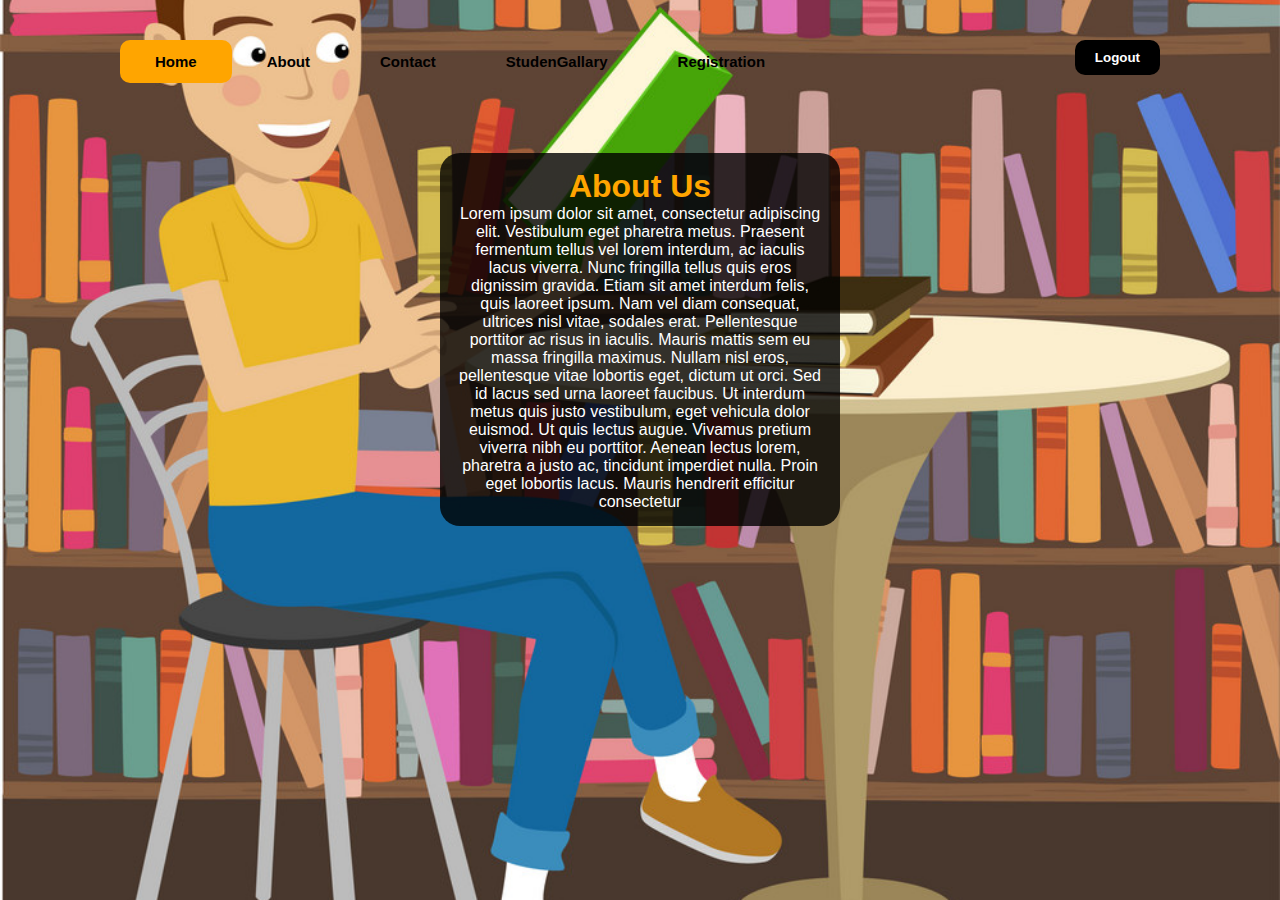
<file: about.html>
<!DOCTYPE html>
<html lang="en">
<head>
    <meta charset="UTF-8">
    <meta name="viewport" content="width=device-width, initial-scale=1.0">
    <link rel="stylesheet" href="style.css">
  
 </head>
<body>
    <div class="one">
        <div class="nav-bar">
            
            <div class="nav-links" id="nav-links">
                <i class="fa fa-close" onclick="closemenu()"></i>
                <ul>
                    <a class="active" href="index.html"><li>Home</li></a>
                    <a href="about.html"><li>About</li></a>
                    <a href="contact.html"><li>Contact</li></a>
                    <a href="#"><li>StudenGallary</li></a>
                    <a href="register.html"><li>Registration</li></a>
                </ul>
                <button type="button"  class="btn">Logout</button>
            </div>
            
        </div>
        <div class="frm">
            <h1>About Us</h1>
            <form>
                <p>
                    Lorem ipsum dolor sit amet, consectetur adipiscing elit. Vestibulum eget pharetra metus. Praesent fermentum tellus vel lorem interdum, ac iaculis lacus viverra. Nunc fringilla tellus quis eros dignissim gravida. Etiam sit amet interdum felis, quis laoreet ipsum. Nam vel diam consequat, ultrices nisl vitae, sodales erat. Pellentesque porttitor ac risus in iaculis. Mauris mattis sem eu massa fringilla maximus. Nullam nisl eros, pellentesque vitae lobortis eget, dictum ut orci. Sed id lacus sed urna laoreet faucibus. Ut interdum metus quis justo vestibulum, eget vehicula dolor euismod. Ut quis lectus augue. Vivamus pretium viverra nibh eu porttitor. Aenean lectus lorem, pharetra a justo ac, tincidunt imperdiet nulla. Proin eget lobortis lacus. Mauris hendrerit efficitur consectetur
                  

                </p>
            </form>



        </div>
        
    </div>    
</body>
</html>
</file>
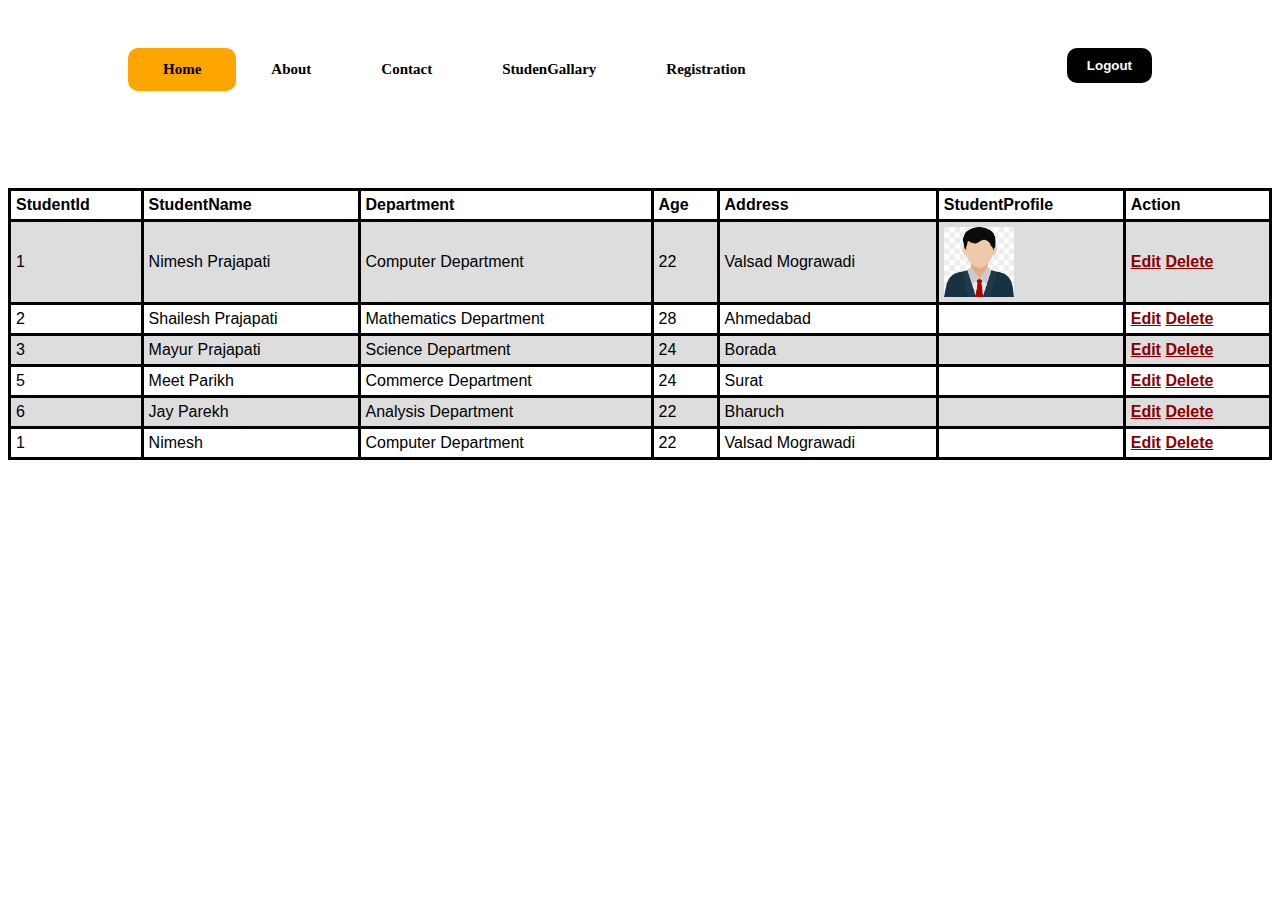
<file: data.html>
<html>
<head>
<meta name="viewport" content="width=device-width, initial-scale=1">
<style>

 .one{
    height: 20vh;
    width: auto;
    background-image: url();
    background-position: center;
    background-size: cover;
    
}
.nav-bar{
    display: flex;
    padding: 40px 120px;
}

.nav-links{
    flex: 103;
}
.nav-links ul{
    margin-left: 80px;
    display: inline;
}
.nav-links ul li{
    list-style: none;
    display: inline-block;
    padding: 8px 25px;
}
.nav-links ul a{
    color: black;
    text-decoration: none;
    font-size: 15px;
    padding: 5px 10px;
    border-radius: 10px;
    float: left;
    font-weight: bold;
}
.nav-links ul li:hover{
    color:white;
}
a.active,a:hover{
    background-color:orange;
    transition: .5s;
}
.btn{
padding: 10px 20px;
border: 0;
background-color: black;
font-weight: bold;
cursor: pointer;
border-radius: 10px;
color: white;
}
.nav-links .btn{
    float: right;
    
}
.btn:hover{
    color: orange;
}
table {
  font-family: arial, sans-serif;
  border-collapse: collapse;
  width: 100%;
}

td, th {
  border: 1px solid #dddddd;
  text-align: left;
  padding: 5px;
  border: solid;
}

tr:nth-child(even) {
  background-color: #dddddd;
}
img{
    height: 70px;
    width: 70px;
    
}
a{
    color:darkred;
    font-weight: bold;
    
    
}



</style>
</head>
<body>
    <div class="one">
        <div class="nav-bar"> 
            <div class="nav-links" >
                <ul>
                    <a class="active" href="index.html"><li>Home</li></a>
                    <a href="about.html"><li>About</li></a>
                    <a href="contact.html"><li>Contact</li></a>
                    <a href="studentgal.html"><li>StudenGallary</li></a>
                    <a href="register.html"><li>Registration</li></a>
                </ul>
                <button type="button"  class="btn">Logout</button>
            </div>
            
        </div>
        
    </div>
    
    <table>
        <tr>
          <th>StudentId</th>
          <th>StudentName</th>
          <th>Department</th>
          <th>Age</th>
          <th>Address</th>
          <th>StudentProfile</th>
          <th>Action</th>
        </tr>
        <tr>
          <td>1</td>
          <td>Nimesh Prajapati</td>
          <td>Computer Department</td>
          <td>22</td>
          <td>Valsad Mograwadi</td>
          <td><img src="av.jpg"></td>
          <td><a href="#">Edit</a>
          <a href="#">Delete</a></td>
          

        </tr>
        <tr>
            <td>2</td>
            <td>Shailesh Prajapati</td>
            <td>Mathematics Department</td>
            <td>28</td>
            <td>Ahmedabad</td>
            <td></td>
            <td><a href="#">Edit</a>
             <a href="#">Delete</a></td>
        </tr>
        <tr>
            <td>3</td>
            <td>Mayur Prajapati</td>
            <td>Science Department</td>
            <td>24</td>
            <td>Borada</td>
            <td></td>
            <td><a href="#">Edit</a>
             <a href="#">Delete</a></td>
        </tr>
        <tr>
            <td>5</td>
            <td>Meet Parikh</td>
            <td>Commerce Department</td>
            <td>24</td>
            <td>Surat</td>
            <td></td>
            <td><a href="#">Edit</a>
               <a href="#">Delete</a></td>
        </tr>
        <tr>
            <td>6</td>
            <td>Jay Parekh</td>
            <td>Analysis Department</td>
            <td>22</td>
            <td>Bharuch</td>
            <td></td>
            <td><a href="#">Edit</a>
            <a href="#">Delete</a></td>
        </tr>
        <tr>
            <td>1</td>
            <td>Nimesh</td>
            <td>Computer Department</td>
            <td>22</td>
            <td>Valsad Mograwadi</td>
            <td></td>
            <td><a href="#">Edit</a>
             <a href="#">Delete</a></td>
        </tr>
      </table>
  

  




</body>
</html>
</file>
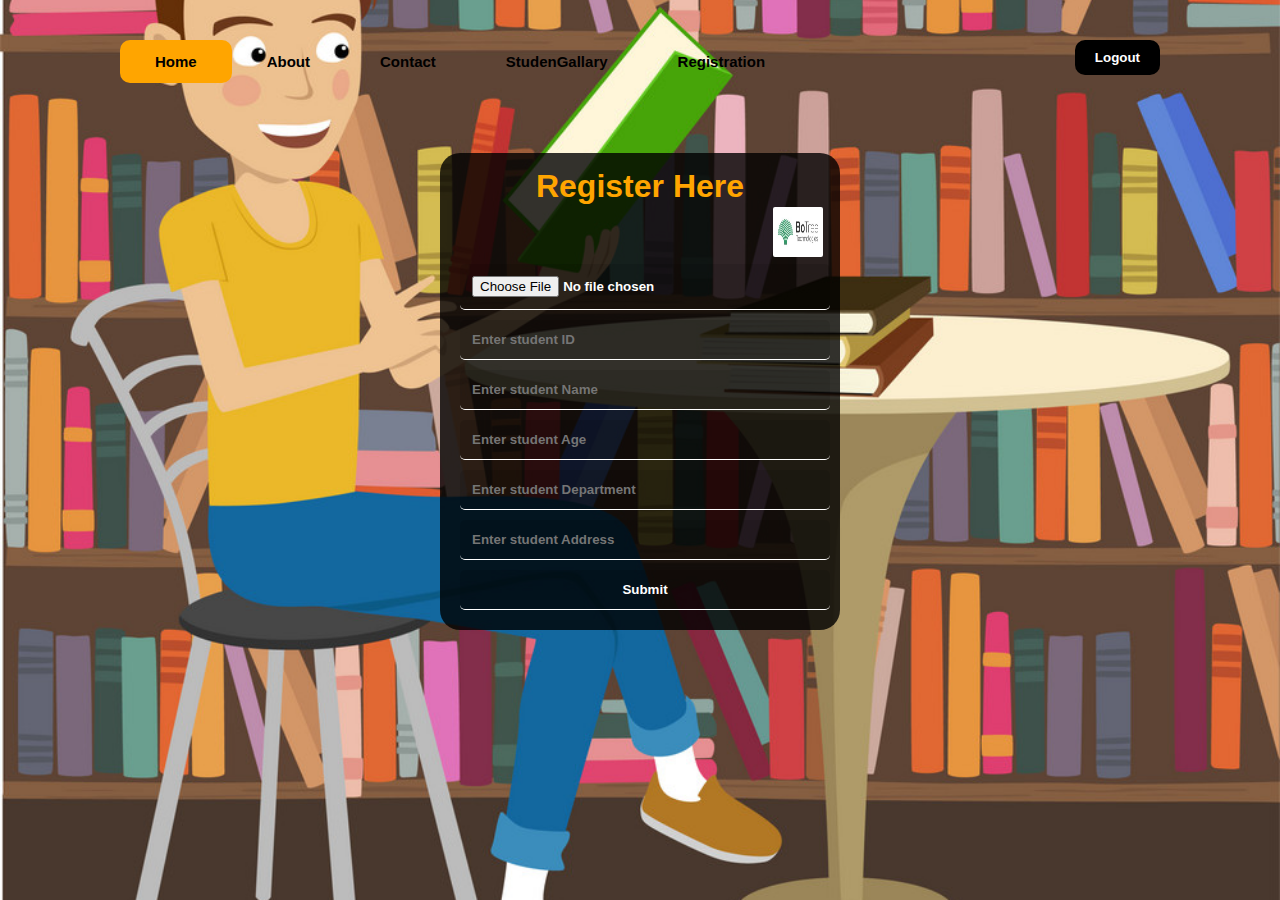
<file: register.html>
<!DOCTYPE html>
<html lang="en">
<head>
    <meta charset="UTF-8">
    <meta name="viewport" content="width=device-width, initial-scale=1.0">
    <link rel="stylesheet" href="style.css">
  
 </head>
<body>
    <div class="one">
        <div class="nav-bar">
            
            <div class="nav-links">
            
                <ul>
                    <a class="active" href="index.html"><li>Home</li></a>
                    <a href="about.html"><li>About</li></a>
                    <a href="contact.html"><li>Contact</li></a>
                    <a href="studentgal.html"><li>StudenGallary</li></a>
                    <a href="register.html"><li>Registration</li></a>
                </ul>
                <button type="button" class="btn">Logout</button>
            </div>     
        </div>
        <div class="frm">
            <h1>Register Here</h1>
            <form>
                <img src="log.jpg" id="big" alt="img">
                <input type="file" onchange="readUrl(this)">
                <input type="text" placeholder="Enter student ID" required>
                <input type="text" placeholder="Enter student Name" required>
                <input type="text" placeholder="Enter student Age" required>
                <input type="text" placeholder="Enter student Department" required>
                <input type="text" placeholder="Enter student Address" required>
                
                <input type="submit" value="Submit"> 

            </form>



        </div>
       
        
    </div>  
    <script src="app.js"></script>  
</body>
</html>
</file>
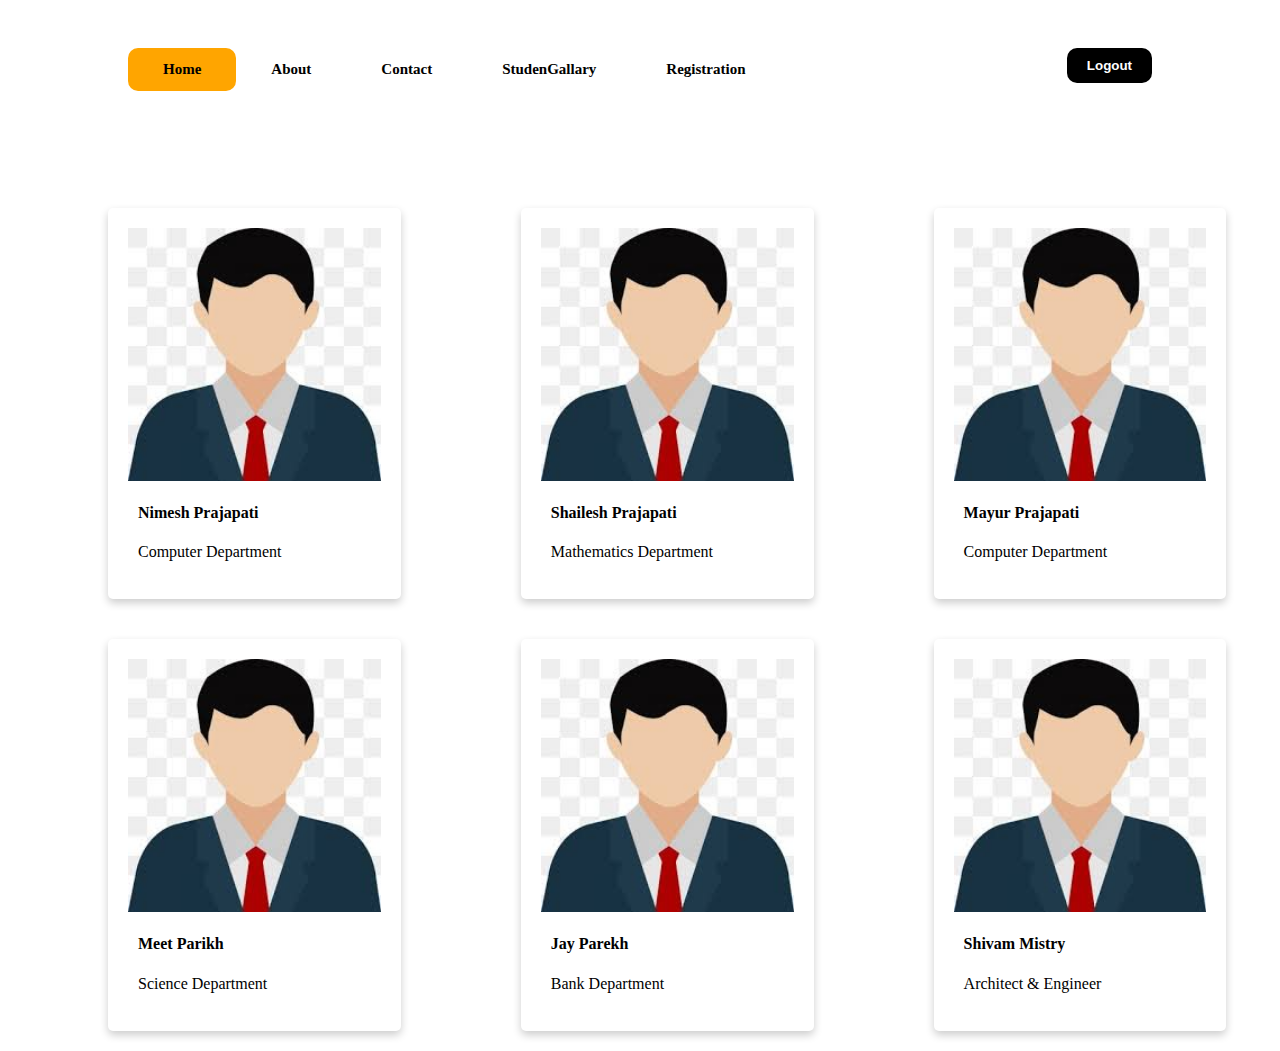
<file: studentgal.html>
<html>
<head>
<meta name="viewport" content="width=device-width, initial-scale=1">
<style>
.card {
  box-shadow: 0 4px 8px 0 rgba(0,0,0,0.2);
  transition: 0.3s;
  width: 20%;
  padding: 20px;
  margin: 20px;
  float: left;
  margin-left: 100px;
 
  border-radius: 5px;

}

.card:hover {
  box-shadow: 0 8px 16px 0 rgba(0,0,0,0.2);
}

.container {
  padding: 2px 10px;
}
.one{
    height: 20vh;
    width: auto;
    background-image: url();
    background-position: center;
    background-size: cover;
    
}
.nav-bar{
    display: flex;
    padding: 40px 120px;
}

.nav-links{
    flex: 103;
}
.nav-links ul{
    margin-left: 80px;
    display: inline;
}
.nav-links ul li{
    list-style: none;
    display: inline-block;
    padding: 8px 25px;
}
.nav-links ul a{
    color: black;
    text-decoration: none;
    font-size: 15px;
    padding: 5px 10px;
    border-radius: 10px;
    float: left;
    font-weight: bold;
}
.nav-links ul li:hover{
    color:white;
}
a.active,a:hover{
    background-color:orange;
    transition: .5s;
}
.btn{
padding: 10px 20px;
border: 0;
background-color: black;
font-weight: bold;
cursor: pointer;
border-radius: 10px;
color: white;
}
.nav-links .btn{
    float: right;
    
}
.btn:hover{
    color: orange;
}

</style>
</head>
<body>
    <div class="one">
        <div class="nav-bar"> 
            <div class="nav-links" >
                <ul>
                    <a class="active" href="index.html"><li>Home</li></a>
                    <a href="about.html"><li>About</li></a>
                    <a href="contact.html"><li>Contact</li></a>
                    <a href="studentgal.html"><li>StudenGallary</li></a>
                    <a href="register.html"><li>Registration</li></a>
                </ul>
                <button type="button"  class="btn">Logout</button>
            </div>
            
        </div>
        
    </div>    



<div class="card">
  <a href="data.html"><img src="av.jpg" alt="Avatar" style="width:100%"></a>
  <div class="container">
    <h4><b>Nimesh Prajapati</b></h4> 
    <P>Computer Department</P>
     
  </div>
</div>

<div class="card">
    <a href="data.html"><img src="av.jpg" alt="Avatar" style="width:100%"></a>
    <div class="container">
      <h4><b>Shailesh Prajapati</b></h4> 
      <p>Mathematics Department</p> 
    </div>
  </div>
  
<div class="card">
    <a href="data.html"><img src="av.jpg" alt="Avatar" style="width:100%"></a>
    <div class="container">
      <h4><b>Mayur Prajapati</b></h4> 
      <p>Computer Department</p> 
    </div>
 </div>

 
 <div class="card">
    <a href="data.html"> <img src="av.jpg" alt="Avatar" style="width:100%"></a>
     <div class="container">
       <h4><b>Meet Parikh</b></h4> 
       <p>Science Department</p> 
     </div>
  </div>

  <div class="card">
    <a href="data.html"></a> <img src="av.jpg" alt="Avatar" style="width:100%"></a>
    <div class="container">
      <h4><b>Jay Parekh</b></h4> 
      <p>Bank Department</p> 
    </div>
 </div>

 <div class="card">
    <a href="data.html"><img  src="av.jpg" alt="Avatar" style="width:100%"></a>
    <div class="container">
      <h4><b>Shivam Mistry</b></h4> 
      <p>Architect & Engineer</p> 
    </div>
 </div>
</body>
</html>
</file>
<file: style.css>
*{
    margin: 0;
    padding: 0;
    font-family: sans-serif;
}
.one{
    height: 100vh;
    width: auto;
    background-image: url(s.jpg);
    background-position: center;
    background-size: cover;
    
}
.nav-bar{
    display: flex;
    padding: 40px 120px;
}

.nav-links{
    flex: 103;
}
.nav-links ul{
    margin-left: 80px;
    display: inline;
}
.nav-links ul li{
    list-style: none;
    display: inline-block;
    padding: 8px 25px;
}
.nav-links ul a{
    color: black;
    text-decoration: none;
    font-size: 15px;
    padding: 5px 10px;
    border-radius: 10px;
    float: left;
    font-weight: bold;
}
.nav-links ul li:hover{
    color:white;
}
a.active,a:hover{
    background-color:orange;
    transition: .5s;
}
.btn{
padding: 10px 20px;
border: 0;
background-color: black;
font-weight: bold;
cursor: pointer;
border-radius: 10px;
color: white;
}
.nav-links .btn{
    float: right;
    
}
.btn:hover{
    color: orange;
}
.frm{
    max-width: 400px;
    border-radius: 20px;
    margin: auto;
    background: rgba(0, 0,0,0.8);
    box-sizing: border-box;
    padding: 15px;
    color: #fff;
    margin-top: 30px;    
}
h1{
    text-align: center;
    font-weight: bold;
    color:orange;
}
input[type="text"],input[type="submit"],input[type="file"]{
    width: 100%;
    box-sizing: border-box;
    padding: 12px;
    background: rgba(0, 0, 0, 0.10);
    outline: none;
    border: none;
    border-bottom: 1px #fff double;
    color: #fff;
    border-radius: 5px;
    margin: 5px;
    font-weight: bold;
}
img{
    width: 100%;
    box-sizing: border-box;
    padding: 0px;
    background: rgba(0, 0, 0, 0.10);
    outline: none;
    border: none; 
    border-radius: 2px;
    margin: 2px;
    float: right;
   
}

p{
    text-align: center;
    justify-content: flex-start;
}
img{
    height: 50px;
    width: 50px;
}
</file>
